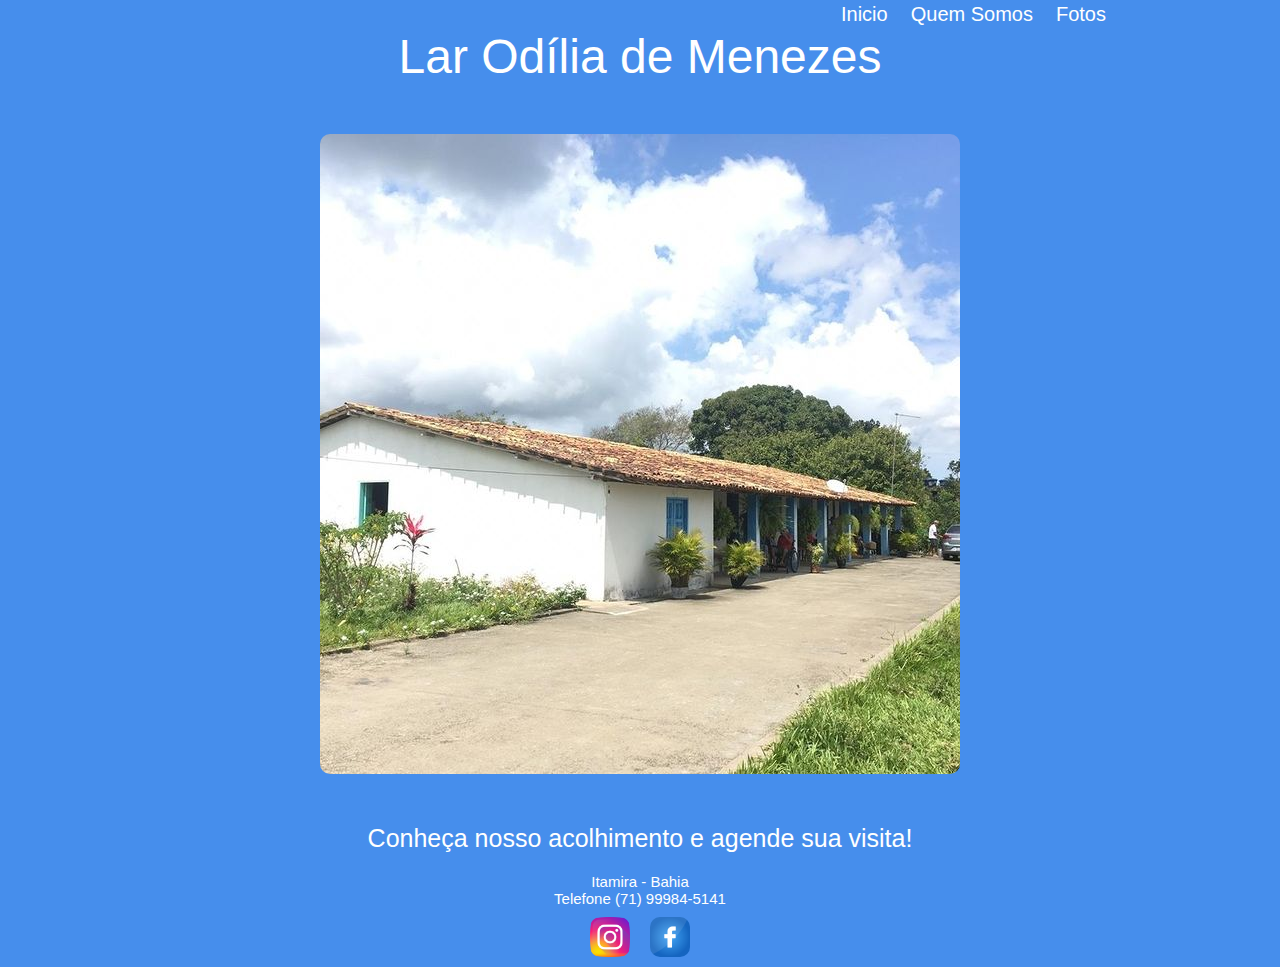
<file: index.html>
<!DOCTYPE html>
<html lang="pt-br">
<head>
    <meta charset="UTF-8">
    <meta http-equiv="X-UA-Compatible" content="IE=edge">
    <meta name="viewport" content="width=device-width, initial-scale=1.0">
    <title>Lar Odilia de Menezes</title>
    <link rel="stylesheet" href="./style.css">
    
    
</head>
<body>
    <header id="links">
    <a href="./index.html">Inicio</a>
    <a href="./quemSomos.html">Quem Somos</a>
    <a href="./fotos.html">Fotos</a>
    <a href="Contato"></a> <!--Em breve-->
    </header>
   
   
    <main>

        <h1>Lar Odília de Menezes</h1>
       
        <div id="img"> 
           <img src="./ImagensSite/imagemPrincipal.jpg" alt="Imagem do Asilo">
        </div>
        
    </main>
    <footer>
        <div class="chamada">
        <p> Conheça nosso acolhimento e agende sua visita!</p>
        </div>
        <div class="endereço">
           <p>    Itamira - Bahia </p>  
           <p>Telefone (71) 99984-5141</p>              
        </div>
        <div class="icones">
            <a href="https://www.instagram.com/larodilia/" target="_blank">
                <img src="./ImagensSite/instagram.png" alt="instagram">
            </a>
            <a href="https://www.facebook.com/larodiliademenezes" target="_blank">
                <img src="./ImagensSite/facebook.png" alt="facebook">
            </a>

        </div>
    </footer>
    <script src="./jScript.js"></script>
</body>
</html>
</file>
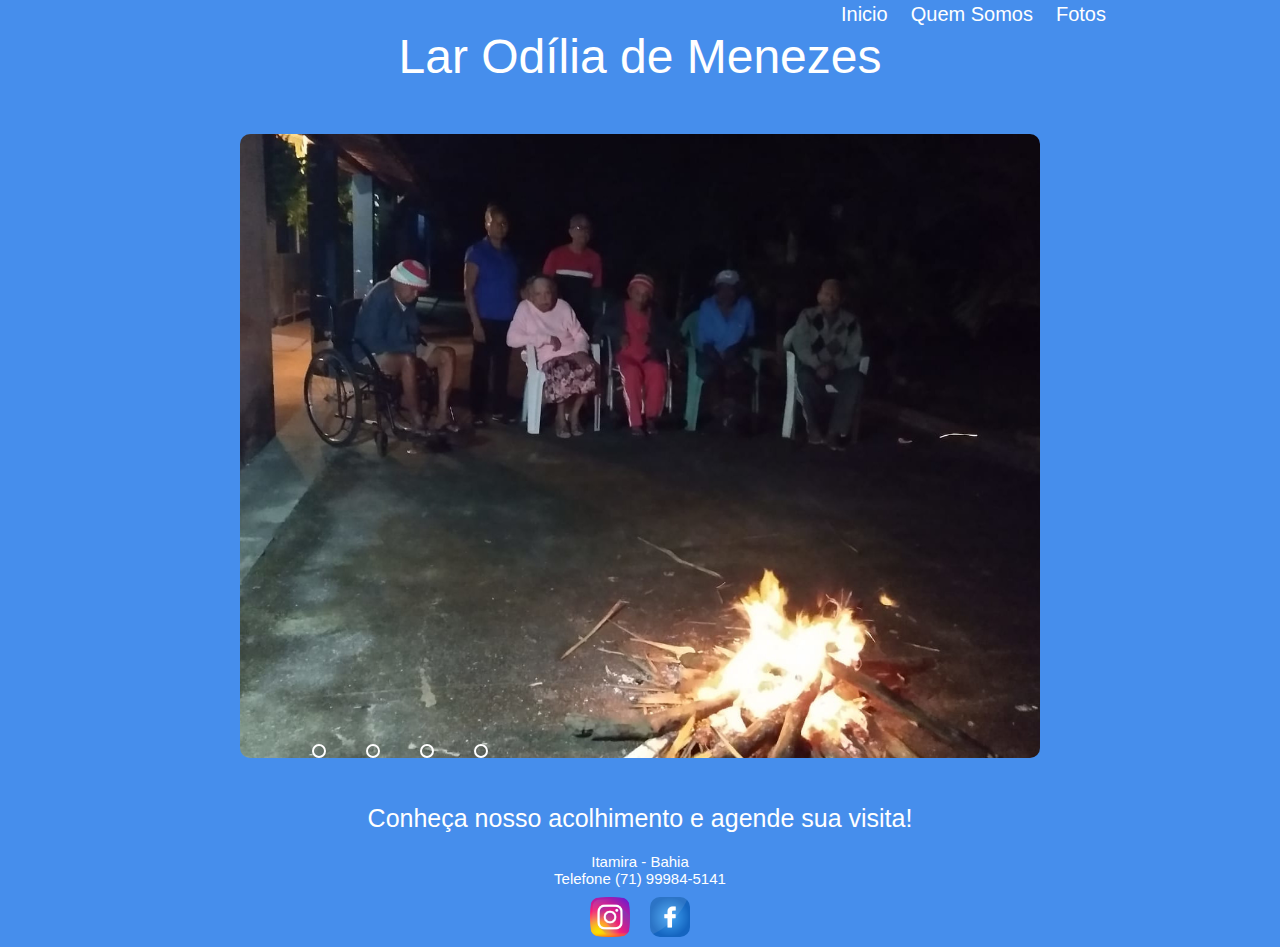
<file: fotos.html>
<!DOCTYPE html>
<html lang="pt-br">
<head>
    <meta charset="UTF-8">
    <meta http-equiv="X-UA-Compatible" content="IE=edge">
    <meta name="viewport" content="width=device-width, initial-scale=1.0">
    <title>Lar Odilia de Menezes</title>
    <link rel="stylesheet" href="./style.css">
    
<body>
    <header>
        <a href="./index.html">Inicio</a>
        <a href="./quemSomos.html">Quem Somos</a>
        <a href="./fotos.html">Fotos</a>
        <a href="Contato"></a> <!--Em breve-->
    </header>
   
    <main>
       
        <h1>Lar Odília de Menezes</h1>
     
        
        <div class="slider">
            
            <div class="slides">
                <!--Radio buttons-->
                <input type="radio" name="radio-btn" id="radio1">
                <input type="radio" name="radio-btn" id="radio2">
                <input type="radio" name="radio-btn" id="radio3">
                <input type="radio" name="radio-btn" id="radio4">

                <!--Slide Imagens-->
                <div class="slide first ">
                    <img src="./ImagensSite/fogueira22.jpeg" alt="">
                </div>
                <div class="slide">
                    <img src="./ImagensSite/fogueira22.jpeg" alt="">
                </div>
                <div class="slide">
                    <img src="./ImagensSite/idosoAssistindoTv.jpeg" alt="">
                </div>
                <div class="slide">
                    <img src="./ImagensSite/idosoAssistindoTv.jpeg" alt="">
                </div>

                <!--Navegação auto-->
                <div class="navigation-auto">
                    <div class="auto-btn1"></div>
                    <div class="auto-btn2"></div>
                    <div class="auto-btn3"></div>
                    <div class="auto-btn4"></div>

                </div>
            </div>    
         
        </div>
        <div class="manual-navigation">
            <label for="radio1" class="manual-btn"></label>
            <label for="radio2" class="manual-btn"></label>
            <label for="radio3" class="manual-btn"></label>
            <label for="radio4" class="manual-btn"></label>
        </div> 

    
    </main>
    <footer>
        <div class="chamada">
            <p> Conheça nosso acolhimento e agende sua visita!</p>
            </div>
            <div class="endereço">
               <p>    Itamira - Bahia </p>  
               <p>Telefone (71) 99984-5141</p>              
            </div>
            <div class="icones">
                <a href="https://www.instagram.com/larodilia/" target="_blank">
                    <img src="./ImagensSite/instagram.png" alt="instagram">
                </a>
                <a href="https://www.facebook.com/larodiliademenezes" target="_blank">
                    <img src="./ImagensSite/facebook.png" alt="facebook">
                </a>
    
            </div>
    </footer>
    <script src="./jScript.js"></script>
</body>
</html>
</file>
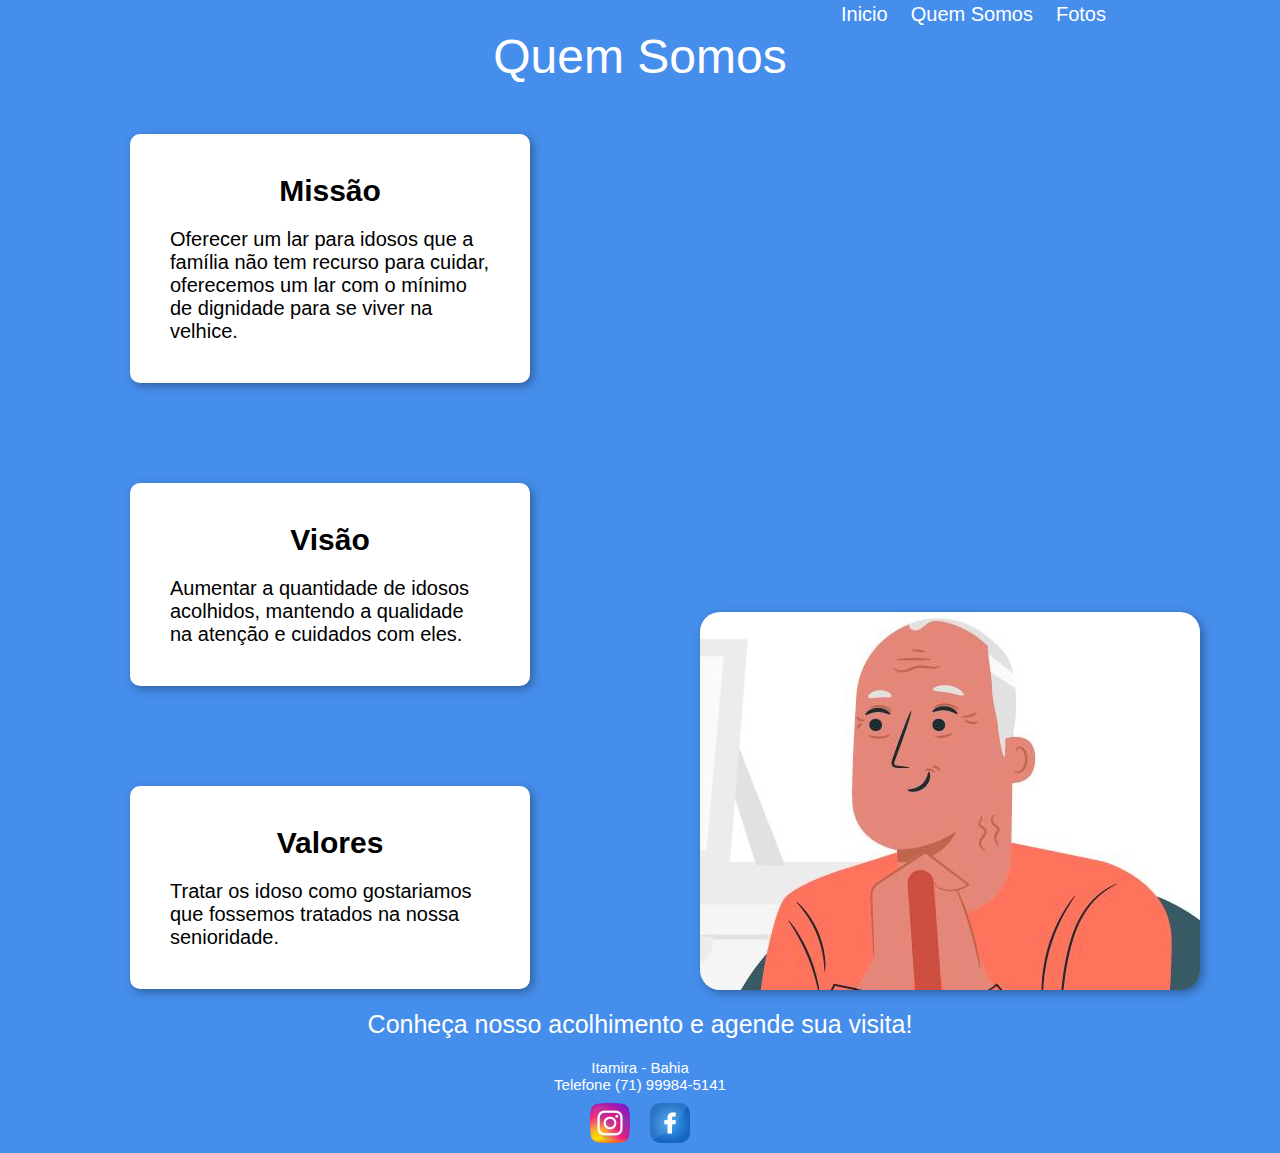
<file: quemSomos.html>
<!DOCTYPE html>
<html lang="pt-br">
<head>
    <meta charset="UTF-8">
    <meta http-equiv="X-UA-Compatible" content="IE=edge">
    <meta name="viewport" content="width=device-width, initial-scale=1.0">
    <title>Lar Odilia de Menezes</title>
    <link rel="stylesheet" href="./style.css">
    
</head>
<body>
    <header>
        <a href="./index.html">Inicio</a>
        <a href="./quemSomos.html">Quem Somos</a>
        <a href="./fotos.html">Fotos</a>
        <a href="Contato"></a> <!--Em breve-->
    </header>
    
    <main>
       
        <h1>Quem Somos</h1>
        <section >
            <h2>Missão</h2>
            <p>Oferecer um lar para idosos que a família não tem recurso para cuidar, oferecemos um lar
                com o mínimo de dignidade para se viver na velhice.
            </p> 
        </section> 
        <section>
            <h2>Visão</h2>
            <p>Aumentar a quantidade de idosos acolhidos, mantendo a qualidade na atenção e cuidados
                com eles.
            </p>
        </section>
        <section>
            <h2>Valores</h2>
            <p>Tratar os idoso como gostariamos que fossemos tratados na nossa senioridade. 
            </p>
        </section>  
        <img src="./ImagensSite/idoso1.png" alt="" id="imgIdoso">
    </main>
    <footer>
        <div class="chamada">
            <p> Conheça nosso acolhimento e agende sua visita!</p>
            </div>
            <div class="endereço">
               <p>    Itamira - Bahia </p>  
               <p>Telefone (71) 99984-5141</p>              
            </div>
            <div class="icones">
                <a href="https://www.instagram.com/larodilia/" target="_blank">
                    <img src="./ImagensSite/instagram.png" alt="instagram">
                </a>
                <a href="https://www.facebook.com/larodiliademenezes" target="_blank">
                    <img src="./ImagensSite/facebook.png" alt="facebook">
                </a>
    
            </div>
        <div></div>
    </footer>
    <script src="./jScript.js"></script>
</body>
</html>
</file>
<file: style.css>
*{
    margin: 0;
    box-sizing: border-box;
    padding: 0px;
    
} 
header{
    display:flex;
    justify-content: end;
    max-width: 1152px;
    
   
}
header a{
    font-weight: 500px;
    font-size: 20px;
    font-family: Arial, Helvetica, sans-serif;
    line-height: 29px;
    text-decoration: none;
    color: white;
    margin-right: 23px;
    cursor: pointer;
}
body {
    background-color: rgb(70, 142, 236);
    font: normal 15pt Arial;
    
}

/* título de todas as páginas*/
h1 {
    text-align: center;
    font-size: 48px;
    font-weight: 400;
    font-family: Arial, Helvetica, sans-serif;
    color: white;
   

}
/*Essa section encontra-se no Quem somos*/
 section {
    display: flex;
    justify-content: space-around;
    flex-wrap: wrap;
    background: white;
    border-radius: 10px;
    padding: 40px;
    width: 400px;
    margin: 50px 100px 100px 130px;
    box-shadow: 3px 3px 10px rgba(0, 0, 0, 0.334);
}
/* Todos os sliders são partes da seção de fotos  */
.slider {
    
    height: 700px;
    width: 800px;
    margin: 0 auto;
    overflow: hidden;
}

.slides {
    width: 400%;
    height: 700px;
    display: flex;
}

 input {
   display: none;
}

.slide {
    width: 25%;
    position: relative;
}

.slide img{
    width: 800px;
}

.manual-navigation{
    position: absolute;
    width: 800px;
    margin-top: -40px;
    display: flex;
    justify-content: center;
}

.manual-btn{
    border: 2px solid #FFF;
    padding: 5px;
    border-radius: 10px;
    cursor: pointer;
    transition: 1s;
}

.manual-btn:not(:last-child){
    margin-right: 40px;
}

.manual-btn:hover{
    background-color: #FFF;
}

#radio1:checked ~ .first {
    margin-left: 0;
}

#radio2:checked ~ .first {
    margin-left:-25%;
}

#radio3:checked ~ .first {
    margin-left:-50%;
}

#radio4:checked ~ .first {
    margin-left:-75%;
}



/*título, dentro dos blocos Quem somos*/
h2 {
    display: flex;
    justify-content: center;
    margin-bottom: 20px;
}

/*Imagem da pag principal*/
img {
    display: block;
    margin: 50px auto;
    border-radius: 10px;
    box-shadow: ;
}
#imgIdoso { 
    display: flex;
    justify-content: flex-end;
    margin: -477px auto auto 700px;
    border-radius: 20px;
    box-shadow: 3px 3px 10px rgba(0, 0, 0, 0.334);
}   
.chamada{
    text-align: center;
    color: white;
    font-size: 25px;
    margin: 20px;
    font-family: Arial, Helvetica, sans-serif;
}

.endereço{
    display: block;
    text-align: center;
    color: white;
    font-size: 15px;
    font-family: Arial, Helvetica, sans-serif;
}
.icones  {
    display: flex;
    align-items: center;
    justify-content: center;
     
}
.icones a img{
    max-width: 40px;
    margin: 10px;
     
}
</file>
